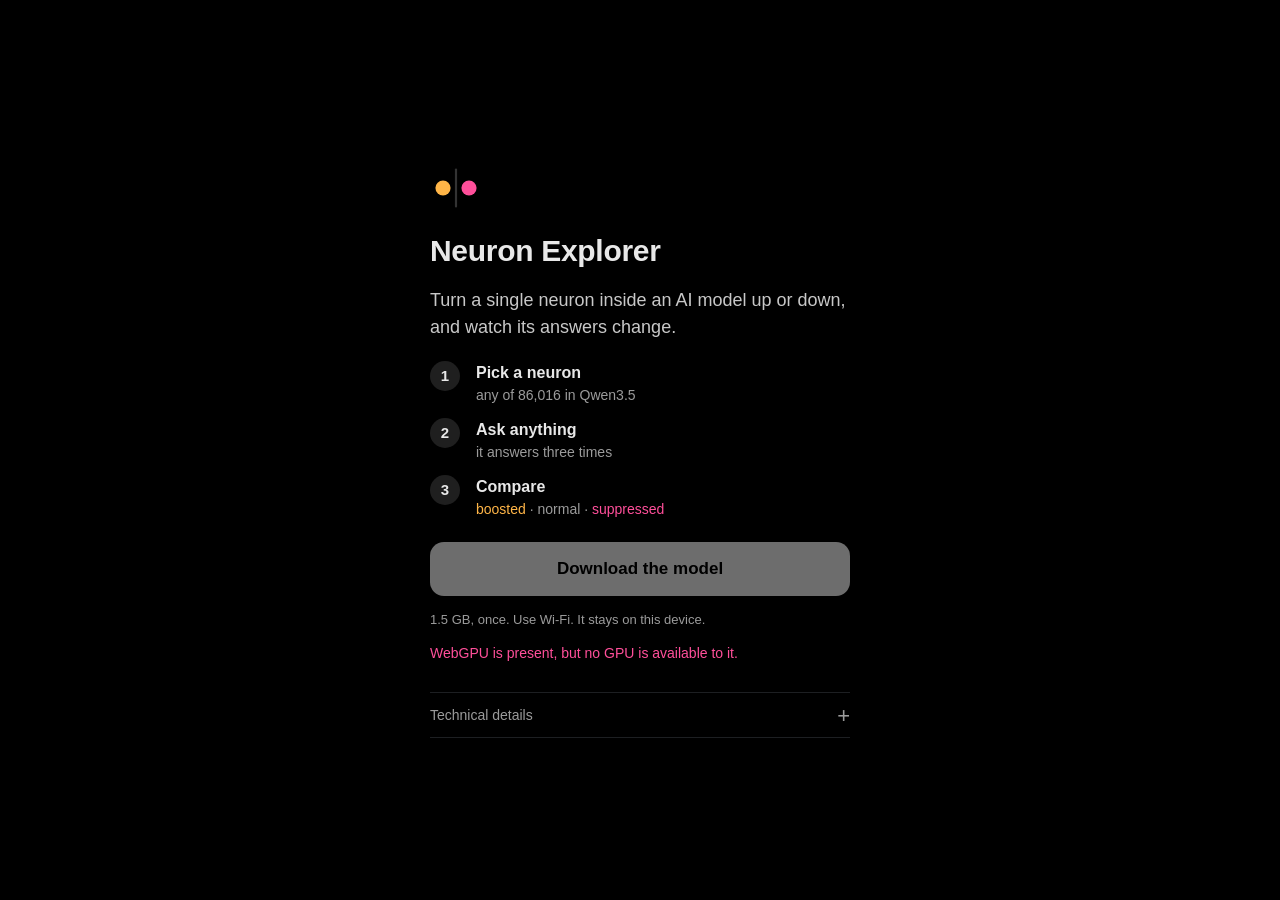
<file: index.html>
<!doctype html>
<html lang="en" data-layout="narrow">
<head>
<meta charset="utf-8">
<meta name="viewport" content="width=device-width,initial-scale=1">
<meta name="theme-color" content="#000000">
<meta name="apple-mobile-web-app-capable" content="yes">
<meta name="apple-mobile-web-app-status-bar-style" content="black">
<meta name="apple-mobile-web-app-title" content="Neurons">
<title>Neuron Explorer</title>
<link rel="icon" href="data:image/svg+xml,%3Csvg xmlns=%22http://www.w3.org/2000/svg%22 viewBox=%220 0 16 16%22%3E%3Crect width=%2216%22 height=%2216%22 rx=%223%22 fill=%22%23151515%22/%3E%3Crect x=%227.4%22 y=%222%22 width=%221.2%22 height=%2212%22 fill=%22%23333%22/%3E%3Ccircle cx=%224.5%22 cy=%228%22 r=%222%22 fill=%22%23ffb547%22/%3E%3Ccircle cx=%2211.5%22 cy=%228%22 r=%222%22 fill=%22%23ff4f9a%22/%3E%3C/svg%3E">
<link rel="stylesheet" href="app/style.css">
</head>
<body>
<div id="app">

  <!-- Steer: the experiment. Right page when open, top half in portrait, its own tab on a narrow screen. -->
  <section id="steer" class="pane">
    <header class="top">
      <button id="who" class="who" type="button" aria-label="About this neuron">
        <span id="who-name">Neuron Explorer</span>
        <span id="who-sub"></span>
      </button>
      <button id="save" class="icon" type="button" aria-label="Save this neuron" hidden>☆</button>
    </header>
    <div id="busy" class="busy" hidden><i></i></div>
    <div id="stage">
      <div id="empty" class="empty">
        <h2>Choose a neuron to start</h2>
        <p>You ask a question once. The model answers three times: with the neuron <b class="up">boosted</b>,
          left <b>as is</b>, and <b class="down">suppressed</b>.</p>
        <button id="try-example" class="primary" type="button">Try an example</button>
        <button id="go-find" class="secondary" type="button">Find a neuron for a topic</button>
        <button id="go-scales" class="secondary" type="button">Steer along a scale</button>
        <button id="surprise" class="link" type="button">Surprise me</button>
      </div>
      <div id="lanes" hidden>
        <p id="asked" class="asked"></p>
        <article class="lane up" data-row="0"><h3>▲ Boosted <small class="dose"></small></h3><div class="say"></div></article>
        <article class="lane" data-row="1"><h3>Normal</h3><div class="say"></div></article>
        <article class="lane down" data-row="2"><h3>▼ Suppressed <small class="dose"></small></h3><div class="say"></div></article>
      </div>
    </div>
    <form id="composer" autocomplete="off">
      <div id="suggest" class="suggest"></div>
      <div class="ask">
        <input id="prompt" placeholder="Ask anything…" aria-label="Question" enterkeyhint="send">
        <button id="send" class="send" type="submit" aria-label="Ask">↑</button>
      </div>
      <div id="scale-vals" class="chips" role="group" aria-label="Point on the scale" hidden></div>
      <label class="strength"><span>Strength</span>
        <input id="strength" type="range" min="0" max="2" step="0.05" value="0.8" aria-label="Strength">
        <output id="strength-v">0.8</output></label>
    </form>
  </section>

  <!-- Explore: choose and understand neurons. Left page when open, bottom half in portrait. -->
  <section id="explore" class="pane">
    <header class="top">
      <div class="seg" id="xtabs" role="tablist">
        <button data-x="about" type="button" role="tab">Neuron</button><button data-x="find" type="button" role="tab" class="on">Find</button><button data-x="browse" type="button" role="tab">Browse</button>
      </div>
    </header>

    <div class="xpane" id="x-about">
      <p id="about-none" class="hint">No neuron chosen yet. Find one, or browse.</p>
      <div id="about" hidden>
        <h2 id="a-title"></h2>
        <p id="a-sub" class="fine"></p>
        <input id="a-name" placeholder="Give it a name (optional)" aria-label="Neuron name" enterkeyhint="done">
        <div class="fact"><h4>Boosting it favors words like</h4><div id="a-up" class="words"></div></div>
        <div class="fact"><h4>Suppressing it favors</h4><div id="a-down" class="words"></div></div>
        <details id="d-fires"><summary>Where it fires</summary><div id="a-fires" class="more"></div></details>
        <details id="d-read"><summary>Test it on your own text</summary>
          <div class="more">
            <form id="read-form" class="ask"><input id="read-text" placeholder="Type a sentence…" aria-label="Text to read" enterkeyhint="go"><button id="read-go" class="secondary small" type="submit">Read</button></form>
            <div id="read-out" class="toks"></div>
          </div>
        </details>
        <details id="d-next"><summary>Effect on the next word</summary><div id="a-next" class="more"></div></details>
        <details id="d-links"><summary>Connected neurons</summary><ol id="a-links" class="list more"></ol></details>
        <details id="d-adv"><summary>Advanced</summary>
          <div class="more">
            <div class="opt"><span>Strength means</span>
              <span class="seg small" id="mode"><button type="button" data-m="add" class="on">push</button><button type="button" data-m="mul">multiply</button></span></div>
            <label class="opt"><span>Keep the conversation going</span><input id="keep" type="checkbox"></label>
            <p id="a-tech" class="fine mono"></p>
          </div>
        </details>
      </div>
    </div>

    <div class="xpane on" id="x-find">
      <div class="seg small wide" id="find-mode"><button type="button" data-f="goal" class="on">Steer toward</button><button type="button" data-f="text">Reacts to</button><button type="button" data-f="scales">Scales</button></div>

      <div id="f-goal">
        <form id="goal-form">
          <p class="hint">Name a topic. Neurons are tested by pushing them, not by how much they fire.</p>
          <div class="ask"><input id="goal-text" placeholder="e.g. the ocean, cooking, music" aria-label="Topic to steer toward" enterkeyhint="search"><button id="goal-go" class="send" type="submit" aria-label="Find neurons">→</button></div>
        </form>
        <div id="goal-words" class="words small"></div>
        <p id="goal-note" class="fine"></p>
        <ol id="goal-rows" class="list"></ol>
        <details id="goal-how"><summary>How neurons are picked</summary>
          <div class="more fine">
            <p>1. The topic becomes a set of words the model treats as close to it (its own embedding space).</p>
            <p>2. All 86,016 neurons are scored by how directly what they write favors those words, layer by layer.</p>
            <p>3. The best candidates are actually pushed in two short sentences. Kept: the ones that make the topic's words more likely, ranked by how much probability moves to them. Pushes that shake everything else (high KL) tend to derail into repetition, so each gets a gentler recommended strength.</p>
            <p>4. The top ones start a short story at that strength, so you can see the effect before choosing.</p>
          </div>
        </details>
      </div>

      <div id="f-scales" hidden>
        <p class="hint">Word families this model keeps in order, from the smallest or earliest to the largest or latest. Steering moves the answer to one word's average, either through the real words or along a straight line between the ends.</p>
        <ol id="scale-rows" class="list"></ol>
        <details id="scales-how"><summary>Where these come from</summary>
          <div class="more fine">
            <p>Each scale's words were put into eight template sentences, and the model's internal state at the word was averaged. The averages line up in the scale's order, in both Qwen3.5-0.8B and Qwen3.5-2B; days of the week form a circle (tools/shapes/family_sweep.py).</p>
            <p>A word's average minus the scale's mean is the push. It is added after one layer at every token, scaled by Strength.</p>
            <p>A straight line from the first word's average to the last skips most of the middle words. So in-between points only come out right when you step through the real words (tools/find_scales.py).</p>
          </div>
        </details>
      </div>

      <div id="f-text" hidden>
        <form id="find-form">
          <p class="hint">Type any text. See which neurons fire most on it. (Firing is not the same as steering: try Steer toward for that.)</p>
          <textarea id="find-text" rows="2" spellcheck="false" placeholder="e.g. I can't wait for the weekend!" aria-label="Text to search with"></textarea>
          <button id="find-go" class="primary" type="submit">Find neurons</button>
        </form>
        <p id="find-note" class="fine"></p>
        <div id="find-toks" class="toks"></div>
        <ol id="find-rows" class="list"></ol>
        <details id="find-filters" hidden><summary>Filters</summary>
          <div class="more">
            <div class="opt"><span>Reacts</span><span class="seg small" id="find-sign"><button type="button" data-s="both" class="on">either way</button><button type="button" data-s="+">up</button><button type="button" data-s="-">down</button></span></div>
            <div class="opt"><span>Layers</span><span><input id="find-lo" class="num" value="0" inputmode="numeric" aria-label="from layer"> to <input id="find-hi" class="num" value="23" inputmode="numeric" aria-label="to layer"></span></div>
          </div>
        </details>
      </div>
    </div>

    <div class="xpane" id="x-browse">
      <h4 class="label">Your neurons</h4>
      <ol id="saved-rows" class="list"></ol>
      <h4 class="label">All 86,016 neurons</h4>
      <p class="fine" id="map-legend">Each band is one of the 24 layers. Tap a band, then slide across it.</p>
      <div class="mapwrap"><canvas id="map"></canvas><div id="map-tip" class="tip" hidden></div></div>
      <form id="goto" class="goto">
        <label>Layer <input id="go-l" class="num" inputmode="numeric" aria-label="layer"></label>
        <label>Neuron <input id="go-n" class="num wide" inputmode="numeric" aria-label="neuron"></label>
        <button class="secondary small" type="submit">Open</button>
      </form>
    </div>
  </section>

  <nav id="tabbar">
    <button data-p="steer" class="on" type="button">Steer</button><button data-p="explore" type="button">Explore</button>
  </nav>
</div>

<div id="toast" role="status" hidden></div>

<div id="welcome">
  <div class="w-card">
    <svg class="w-mark" viewBox="0 0 48 48" aria-hidden="true"><rect x="23" y="6" width="2" height="36" rx="1" fill="#333"/><circle cx="12" cy="24" r="7" fill="#ffb547"/><circle cx="36" cy="24" r="7" fill="#ff4f9a"/></svg>
    <h1>Neuron Explorer</h1>
    <p class="lede">Turn a single neuron inside an AI model up or down, and watch its answers change.</p>
    <ol class="steps">
      <li><b>Pick a neuron</b><span>any of 86,016 in Qwen3.5</span></li>
      <li><b>Ask anything</b><span>it answers three times</span></li>
      <li><b>Compare</b><span><i class="up">boosted</i> · normal · <i class="down">suppressed</i></span></li>
    </ol>
    <button id="w-go" class="primary big" type="button">Download the model</button>
    <p id="w-note" class="fine">1.5 GB, once. Use Wi-Fi. It stays on this device.</p>
    <div id="w-progress" hidden><div class="meter"><i></i></div><p id="w-msg" class="fine"></p></div>
    <p id="w-err" class="err" hidden></p>
    <details id="w-more"><summary>Technical details</summary>
      <ul id="w-facts" class="fine"></ul>
      <button id="w-forget" class="link" type="button" hidden>Remove the downloaded model</button>
    </details>
  </div>
</div>

<script type="module" src="app/main.js"></script>
</body>
</html>
</file>
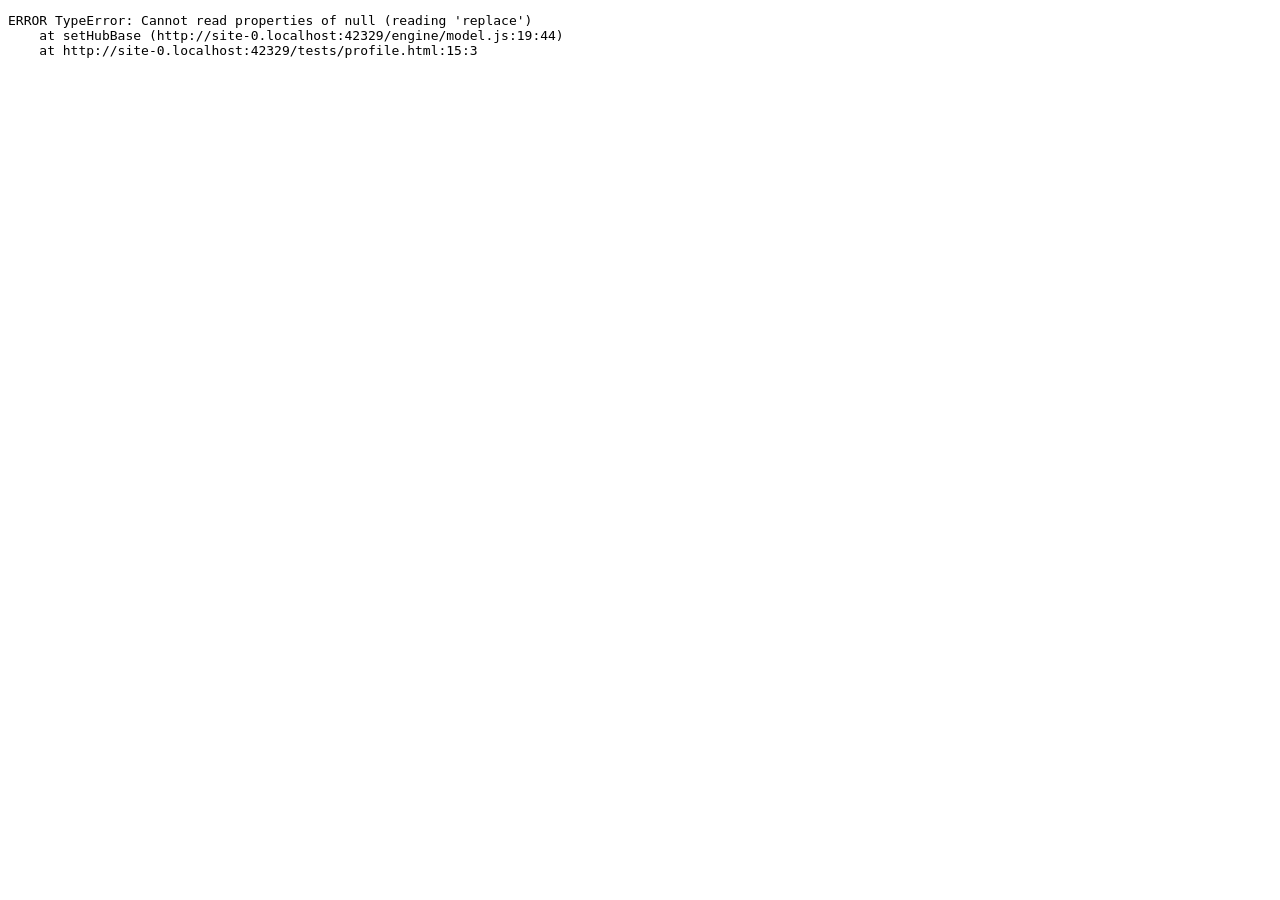
<file: tests/profile.html>
<!doctype html>
<meta charset="utf-8">
<title>kernel profile</title>
<pre id="log"></pre>
<script type="module">
// Times each kind of kernel of one forward pass (all layers), for decode (3 rows x 1 token) and a short prefill.
import { Model, setHubBase } from "../engine/model.js";
import * as K from "../engine/kernels.js";
import * as Q from "../engine/kernels_qwen35.js";
import { F } from "../engine/gpu.js";
const q = new URLSearchParams(location.search);
const log = (...a) => { document.getElementById("log").textContent += a.join(" ") + "\n"; console.log(...a); };
window.__done = false;
try {
  setHubBase(q.get("hub"));
  const m = await Model.load("Qwen/Qwen3.5-0.8B", { cache: false });
  m.alloc(3, 256, 32);
  const g = m.gpu, st = m.st;
  const time = async (name, fn, reps = 1) => {
    await g.idle();
    const t0 = performance.now();
    for (let i = 0; i < reps; i++) fn();
    await g.idle();
    const ms = (performance.now() - t0) / reps;
    log(name.padEnd(34), ms.toFixed(0).padStart(8), "ms");
    return ms;
  };
  for (const [M, T, rows] of [[3, 1, 3], [16, 16, 1]]) {
    log(`--- M=${M} (${rows} rows x ${T} tokens), all 24 layers ---`);
    g.write(st.ids, new Uint32Array(M));
    g.write(st.pos, new Uint32Array(4));
    await time("gather (embed)", () => g.run("gather", K.gather, [st.ids, m.embed.w, m.embed.s, st.x], M, [M, m.H, F(1), 0]));
    await time("rmsnorm x48", () => { for (const ly of m.layers) { m._norm(st.x, ly.inNormB, st.xn, M, m.H); m._norm(st.x, ly.postNormB, st.xn, M, m.H); } });
    await time("proj (qkv|z|b|a / q|k|v)", () => { for (const ly of m.layers) m._mm(st.xn, ly.proj, st.y, M); });
    const lin = m.layers.map((ly, l) => [ly, l]).filter(([ly]) => ly.lin), full = m.layers.map((ly, l) => [ly, l]).filter(([ly]) => !ly.lin);
    await time("conv x18", () => { for (const [ly, l] of lin) g.run(`conv${m.KS}`, Q.conv(m.KS), [st.y, ly.convB, st.lin[l].conv, st.c], [Math.ceil(m.C / 256), M], [T, m.C, m.Wlin, 0]); });
    await time("conv state x18", () => { for (const [ly, l] of lin) g.run(`convst${m.KS}`, Q.convState(m.KS), [st.y, st.lin[l].conv], [Math.ceil(m.C / 256), rows], [T, m.C, m.Wlin, 0, rows, 0, 0, 0]); });
    await time("delta rule x18", () => { for (const [ly, l] of lin) g.run("delta", Q.delta, [st.c, st.y, ly.alogB, ly.dtbB, ly.gnormB, ly.headScaleB, st.lin[l].S, st.o], [m.Hv, rows], [T, m.Hk, m.Hv, m.dk, m.dv, m.Wlin, m.C, 0, F(m.eps), m.Kd, 0, 0]); });
    await time("attn prep x6", () => { for (const [ly, l] of full) g.run("attnprep", Q.attnPrep, [st.y, ly.qNormB, ly.kNormB, st.pos, st.q, st.kv[l].k, st.kv[l].v], [M, m.nh + m.nkv], [T, m.nh, m.nkv, m.hd, m.rot, m.maxLen, 0, F(m.eps), F(m.theta), m.Wfull, 0, 0]); });
    await time("attention x6", () => { for (const [ly, l] of full) g.run("attn", Q.attention, [st.q, st.kv[l].k, st.kv[l].v, st.pos, st.y, st.sc, st.o], [M, m.nh], [T, m.nh, m.nkv, m.hd, m.maxLen, 0, F(1 / Math.sqrt(m.hd)), m.Wfull]); });
    await time("out proj (+residual)", () => { for (const ly of m.layers) m._mm(st.o, ly.out, st.x, M, true); });
    await time("gate|up", () => { for (const ly of m.layers) m._mm(st.xn, ly.gu, st.y, M); });
    await time("swiglu + hook x24", () => { for (const ly of m.layers) g.run("swiglu", Q.swiglu(false), [st.y, m.noPush, st.a], [Math.ceil(m.I / 256), M], [M, m.I, T, 0, 0, 0, 0, 0]); });
    await time("down (+residual)", () => { for (const ly of m.layers) m._mm(st.a, ly.down, st.x, M, true); });
    if (M <= 4) await time("lm_head (248k x 1024) + argmax", () => { m._logits(M); g.run("argmax", K.argmax, [st.logits, st.amax], M, [m.V, 0, 0, 0]); });
  }
  window.__ok = true;
} catch (e) { log("ERROR", e.stack || e); }
window.__done = true;
</script>
</file>
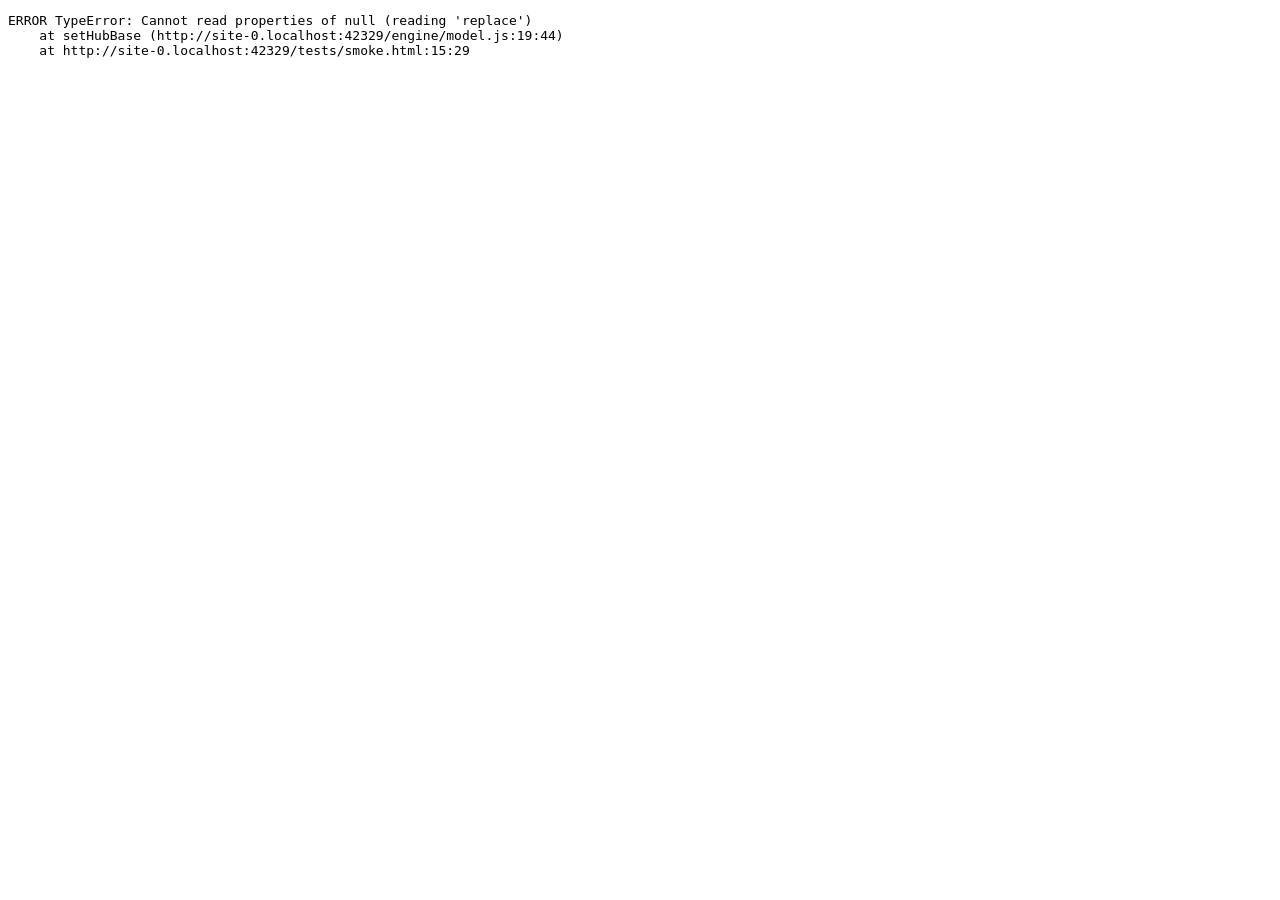
<file: tests/smoke.html>
<!doctype html>
<meta charset="utf-8">
<title>explorer smoke test</title>
<pre id="log"></pre>
<script type="module">
// Exercises every Explorer operation once with tiny inputs (runtime errors, shapes), loaded by tests/smoke.mjs.
import { Model, setHubBase } from "../engine/model.js";
import { Tokenizer } from "../engine/tokenizer.js";
import { Explorer } from "../engine/analysis.js";
const q = new URLSearchParams(location.search);
const log = (...a) => { document.getElementById("log").textContent += a.join(" ") + "\n"; console.log(...a); };
const t = async (name, fn) => { const t0 = performance.now(); const r = await fn(); log(`ok ${name} (${((performance.now() - t0) / 1000).toFixed(0)}s)`); return r; };
window.__done = false;
try {
  const hub = q.get("hub"); setHubBase(hub);
  const repo = "Qwen/Qwen3.5-0.8B";
  const tok = await Tokenizer.fromUrl(`${hub}/${repo}/resolve/main/tokenizer.json`);
  const m = await Model.load(repo, { cache: false });
  m.alloc(3, 256, 32);
  const ex = new Explorer(m, tok);
  const r = await t("read", () => ex.read(5, 10, "Hi there", { chat: false }));
  log("  read acts", r.acts.map(a => a.toFixed(3)).join(" "), "units", r.units.map(u => JSON.stringify(u.text)).join(" "));
  const ids = await t("readIds", () => ex.readIds(5, 10, r.ids));
  log("  readIds same as read:", ids.every((a, i) => Math.abs(a - r.acts[i]) < 1e-5));
  const act = await t("activations", () => ex.activations("Hello world", { chat: false }));
  log("  T", act.T, "acts", act.acts.length, "=", m.L * act.T * m.I, "| L5 N10 matches read:", Math.abs(act.acts[(5 * act.T + 0) * m.I + 10] - r.acts[0]) < 0.05 || "(different text)");
  const top = ex.topAt(act, -1, { limit: 5 });
  log("  top (raw)", JSON.stringify(top.slice(0, 3)));
  await t("calibrate", () => ex.calibrate(["one two three four five six seven eight nine ten eleven twelve"], {}));
  const ctx = ex.contexts(top[0].layer, top[0].n);
  log("  contexts", JSON.stringify(ctx).slice(0, 200), "| scaled score", ex.scoreOf(top[0].layer, top[0].n, top[0].act).toFixed(3));
  const deltas = [[], [], []];
  const out = await t("steer (mul, 2 tokens)", () => ex.steer({
    pushes: [{ layer: 12, n: 1234, dose: 4, mode: "mul" }],
    rowsMessages: [0, 1, 2].map(() => [{ role: "user", content: "Hi" }]), maxNew: 2, onDelta: (row, d) => deltas[row].push(d),
  }));
  log("  steer texts", JSON.stringify(out), "deltas", JSON.stringify(deltas));
  window.__ok = true;
} catch (e) { log("ERROR", e.stack || e); }
window.__done = true;
</script>
</file>
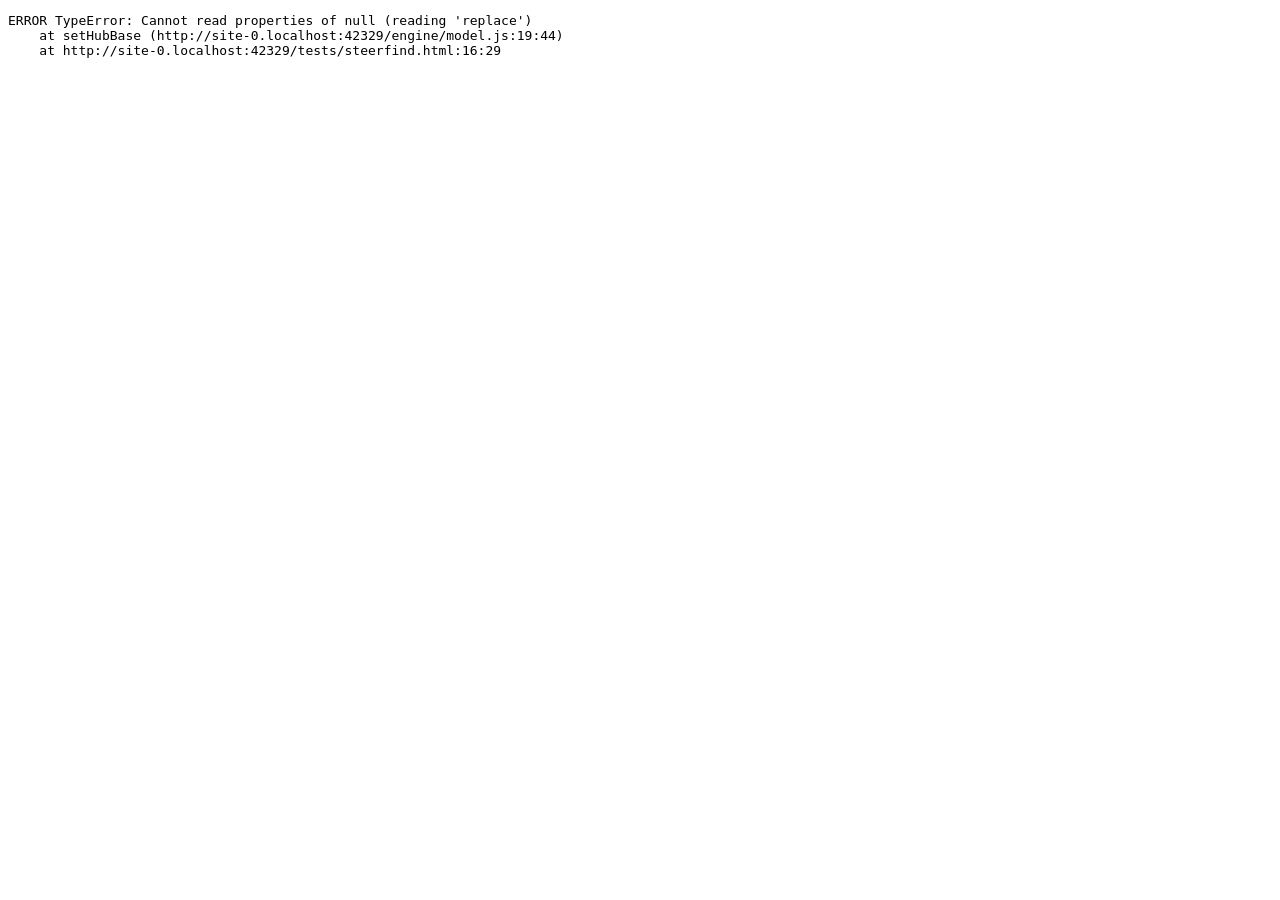
<file: tests/steerfind.html>
<!doctype html>
<meta charset="utf-8">
<title>steer-toward check</title>
<pre id="log"></pre>
<script type="module">
// Loaded by tests/steerfind.mjs. Checks the topic search on the WebGPU engine: batched multi-row prefill equals
// single-row prefill (with a different push per row), then concept / shortlist / probe / preview for "the ocean",
// to compare with the PyTorch prototype in tools/find_steering.py.
import { Model, setHubBase } from "../engine/model.js";
import { Tokenizer } from "../engine/tokenizer.js";
import { Explorer } from "../engine/analysis.js";
const q = new URLSearchParams(location.search);
const log = (...a) => { document.getElementById("log").textContent += a.join(" ") + "\n"; console.log(...a); };
window.__done = false;
try {
  const hub = q.get("hub"); setHubBase(hub);
  const tok = await Tokenizer.fromUrl(`${hub}/Qwen/Qwen3.5-0.8B/resolve/main/tokenizer.json`);
  const m = await Model.load("Qwen/Qwen3.5-0.8B", { cache: false });
  m.alloc(3, 256, 64);
  const ex = new Explorer(m, tok);
  let t0 = performance.now();
  await ex.init(); await ex.writeNorms();
  log("init", ((performance.now() - t0) / 1000).toFixed(0), "s");
  if (!q.has("only")) {
  // 1. batched rows == single rows, each row with its own push
  const ids = tok.encode("My favorite thing in the world is", { special: false });
  const unit = (l, n) => ex.residP50[l] / ex.colNorm.get(l * 1e6 + n);
  const pushes = { 21: [{ n: 3399, mode: "add", vals: [0.8 * unit(21, 3399), 0, 0, 0] }], 20: [{ n: 1880, mode: "add", vals: [0, -0.8 * unit(20, 1880), 0, 0] }] };
  for (let r = 0; r < 3; r++) m.reset(r);
  m._forward([...ids, ...ids, ...ids], 0, 3, ids.length, { pushes }); m._logits(3);
  const batched = new Float32Array(await m.gpu.read(m.st.logits, 3 * m.V * 4));
  let worst = 0;
  for (let r = 0; r < 3; r++) {
    m.reset(r); m.prefill(r, ids, { pushes });
    const single = await m.logitsRow(r);
    for (let i = 0; i < m.V; i += 97) worst = Math.max(worst, Math.abs(single[i] - batched[r * m.V + i]));
  }
  log("batched vs single-row prefill, max |logit diff|:", worst.toExponential(2));
  // 2. concept, shortlist
  t0 = performance.now();
  const c = await ex.concept("the ocean");
  log("concept", ((performance.now() - t0) / 1000).toFixed(0), "s:", c.targets.map(t => JSON.stringify(t.text)).join(" "));
  t0 = performance.now();
  const sl = await ex.shortlist(c);
  const has = (l, n, s) => sl.some(x => x.layer === l && x.n === n && x.sign === s);
  log("shortlist", ((performance.now() - t0) / 1000).toFixed(0), "s:", sl.length, "candidates; has L21N3399+", has(21, 3399, 1), "L20N1880-", has(20, 1880, -1), "L23N179-", has(23, 179, -1));
  log("  top by z:", sl.sort((a, b) => b.z - a.z).slice(0, 8).map(x => `L${x.layer}N${x.n}${x.sign > 0 ? "+" : "-"}(${x.z.toFixed(1)})`).join(" "));
  // 3. probe known neurons (prototype, float32: L21N3399+ gain 6.32 kl 0.89; L20N1880- 7.76 / 2.55; L23N179- 8.65 / 8.58; naive L0N56- 0.24 / 0.35)
  t0 = performance.now();
  const known = [{ layer: 21, n: 3399, sign: 1 }, { layer: 20, n: 1880, sign: -1 }, { layer: 23, n: 179, sign: -1 }, { layer: 0, n: 56, sign: -1 }];
  const pr = await ex.probe(known, c);
  log("probe", ((performance.now() - t0) / 1000).toFixed(0), "s");
  for (const r of pr) log(`  L${r.layer}N${r.n}${r.sign > 0 ? "+" : "-"} gain ${r.gain.toFixed(2)} dp ${r.dp.toFixed(3)} kl ${r.kl.toFixed(2)} rec ${r.rec} adds ${r.adds.join(" ")}`);
  if (!q.has("noprev")) {
  // 4. preview for the top three
  t0 = performance.now();
  await ex.preview(pr.slice(0, 3), c, { maxNew: +(q.get("new") || 20) });
  log("preview", ((performance.now() - t0) / 1000).toFixed(0), "s");
  for (const r of pr.slice(0, 3)) log(`  L${r.layer}N${r.n} @${r.rec} hits ${r.hits} repeats ${r.repeats.toFixed(2)}: ${JSON.stringify(r.preview)}`);
  }
  }
  // 5. the whole search as the app runs it, for ?topic= (shortlist -> probe the top ?probe= by z -> preview the best 3)
  const topic = q.get("topic");
  if (topic) {
    t0 = performance.now();
    const c2 = await ex.concept(topic);
    log(`[${topic}] looking for:`, c2.display.join(" "), `| ${c2.targets.length} weighted targets`);
    const cands = (await ex.shortlist(c2)).sort((a, b) => b.z - a.z).slice(0, +(q.get("probe") || 6));
    const res = await ex.probe(cands, c2);
    const good = res.filter(r => r.gain > 0.3 && r.dp > 1e-4).slice(0, 3);
    await ex.preview(good, c2, { maxNew: +(q.get("new") || 20) });
    log(`[${topic}] search ${((performance.now() - t0) / 1000).toFixed(0)} s`);
    for (const r of res) log(`  L${r.layer}N${r.n}${r.sign > 0 ? "+" : "-"} gain ${r.gain.toFixed(2)} kl ${r.kl.toFixed(2)} rec ${r.rec} adds ${r.adds.join(" ")}` +
      (r.preview != null ? ` | hits ${r.hits} repeats ${r.repeats.toFixed(2)}: ${JSON.stringify(r.preview)}` : ""));
  }
  window.__ok = true;
} catch (e) { log("ERROR", e.stack || e); }
window.__done = true;
</script>
</file>
<file: app/style.css>
:root {
  --bg: #000;
  --surface: #0b0d0f;
  --raise: rgba(255, 255, 255, 0.07);
  --raise2: rgba(255, 255, 255, 0.12);
  --ink: #e8e8e8;
  --dim: #9b9b9b;
  --faint: #5c5c5c;
  --line: #1d1f22;
  --up: #ffb547;
  --down: #ff4f9a;
  --accent: #38c8ff;
  --font: -apple-system, BlinkMacSystemFont, "Inter", "Segoe UI", sans-serif;
  --mono: ui-monospace, "SF Mono", Menlo, monospace;
  --split-a: 50vw;
  --split-b: 50vw;
  --fold: 0px;
  color-scheme: dark;
}
* { box-sizing: border-box; }
[hidden] { display: none !important; }
/* Safari on iPhone Duo fills the outer display's side-control strip with the page background: keep it black */
html, body { margin: 0; height: 100%; background: var(--bg); color: var(--ink); font: 16px/1.5 var(--font); overflow: hidden; -webkit-text-size-adjust: 100%; }
button, input, textarea { font: inherit; color: inherit; }
button { background: none; border: 0; padding: 0; cursor: pointer; -webkit-tap-highlight-color: transparent; touch-action: manipulation; }
input, textarea { background: var(--raise); border: 0; border-radius: 12px; padding: 11px 14px; outline: none; min-width: 0; font-size: 16px; /* 16px: no iOS zoom on focus */ }
input:focus-visible, textarea:focus-visible, button:focus-visible { outline: 2px solid var(--accent); outline-offset: 1px; }
textarea { resize: none; width: 100%; line-height: 1.4; }
a { color: var(--accent); }
h1, h2, h3, h4, p { margin: 0; }
.mono { font-family: var(--mono); }
.up { color: var(--up); } .down { color: var(--down); }
.fine { font-size: 13px; color: var(--dim); }
.hint { font-size: 14px; color: var(--dim); }
.err { color: var(--down); font-size: 14px; white-space: pre-wrap; }
.label { font-size: 12px; font-weight: 600; color: var(--dim); text-transform: uppercase; letter-spacing: .06em; margin: 22px 0 8px; }

/* buttons */
.primary { background: #f2f2f2; color: #000; font-weight: 600; border-radius: 14px; min-height: 48px; padding: 0 20px; }
.primary.big { min-height: 54px; font-size: 17px; }
.primary:disabled { opacity: .45; }
.secondary { background: var(--raise); color: var(--ink); font-weight: 500; border-radius: 14px; min-height: 48px; padding: 0 18px; }
.secondary.small { min-height: 44px; border-radius: 12px; padding: 0 14px; font-size: 15px; }
.link { color: var(--accent); min-height: 44px; padding: 0 6px; font-weight: 500; }
.icon { width: 44px; height: 44px; font-size: 22px; color: var(--dim); border-radius: 22px; flex: none; }
.icon.on { color: var(--up); }
.seg { display: inline-flex; background: var(--raise); border-radius: 12px; padding: 3px; flex: none; }
.seg button { padding: 7px 14px; border-radius: 9px; color: var(--dim); font-size: 15px; font-weight: 500; min-height: 38px; }
.seg button.on { background: var(--raise2); color: var(--ink); }
.seg.small button { padding: 5px 10px; font-size: 14px; min-height: 34px; }

/* ---------- layout ---------- */
#app { position: fixed; inset: 0; display: grid; padding: env(safe-area-inset-top) env(safe-area-inset-right) env(safe-area-inset-bottom) env(safe-area-inset-left); }
.pane { display: flex; flex-direction: column; min-width: 0; min-height: 0; overflow: hidden; background: var(--surface); }
.top { display: flex; align-items: center; gap: 8px; padding: 8px 12px 8px 16px; min-height: 60px; flex: none; }

/* narrow (outer display, split view): one pane at a time, two tabs at the bottom */
html[data-layout=narrow] #app { grid-template-rows: 1fr auto; grid-template-areas: "main" "nav"; }
html[data-layout=narrow] .pane { grid-area: main; display: none; }
html[data-layout=narrow] .pane.active { display: flex; }
#tabbar { grid-area: nav; display: none; background: var(--surface); border-top: 1px solid var(--line); }
html[data-layout=narrow] #tabbar { display: flex; }
#tabbar button { flex: 1; min-height: 54px; color: var(--dim); font-size: 15px; font-weight: 600; }
#tabbar button.on { color: var(--ink); }

/* wide / book (inner display, landscape): Explore on the left page, Steer on the right, the fold between */
html[data-layout=wide] #app, html[data-layout=book] #app {
  grid-template-columns: calc(var(--split-a) - env(safe-area-inset-left)) var(--fold) 1fr;
  grid-template-areas: "explore . steer";
}
html[data-layout=wide] #explore, html[data-layout=book] #explore { grid-area: explore; }
html[data-layout=wide] #steer, html[data-layout=book] #steer { grid-area: steer; }

/* tall / laptop (inner display, portrait): Steer on top (the screen), Explore and the question below (the deck) */
html[data-layout=tall] #app, html[data-layout=laptop] #app {
  grid-template-rows: calc(var(--split-a) - env(safe-area-inset-top)) var(--fold) 1fr;
  grid-template-areas: "steer" "." "explore";
}
html[data-layout=tall] #steer, html[data-layout=laptop] #steer { grid-area: steer; }
html[data-layout=tall] #explore, html[data-layout=laptop] #explore { grid-area: explore; }

/* ---------- steer ---------- */
.who { flex: 1; min-width: 0; text-align: left; display: flex; flex-direction: column; min-height: 44px; justify-content: center; border-radius: 10px; padding: 2px 0; }
#who-name { font-size: 19px; font-weight: 650; white-space: nowrap; overflow: hidden; text-overflow: ellipsis; }
#who-name::after { content: " ›"; color: var(--faint); font-weight: 400; }
.who.none #who-name::after { content: ""; }
#who-sub { font-size: 13px; color: var(--dim); }
.busy { height: 2px; flex: none; overflow: hidden; background: var(--line); }
.busy i { display: block; height: 100%; width: 30%; background: var(--accent); animation: slide 1.2s ease-in-out infinite; }
@keyframes slide { from { transform: translateX(-100%); } to { transform: translateX(340%); } }
#stage { flex: 1; min-height: 0; overflow-y: auto; -webkit-overflow-scrolling: touch; container-type: inline-size; padding: 4px 16px 16px; }

.empty { max-width: 440px; margin: 0 auto; padding: 24px 0 8px; display: flex; flex-direction: column; gap: 12px; }
.empty h2 { font-size: 22px; }
.empty p { color: var(--dim); margin-bottom: 8px; }

.asked { color: var(--dim); font-size: 15px; margin: 4px 0 12px; }
.asked b { color: var(--ink); font-weight: 600; }
.asked .ex { display: block; color: var(--accent); font-size: 14px; margin-top: 2px; }
.lane { border-radius: 14px; background: var(--raise); padding: 12px 14px 14px; margin-bottom: 10px; border-left: 3px solid var(--faint); }
.lane.up { border-left-color: var(--up); }
.lane.down { border-left-color: var(--down); }
.lane h3 { font-size: 13px; font-weight: 600; color: var(--dim); margin-bottom: 6px; }
.lane.up h3 { color: var(--up); } .lane.down h3 { color: var(--down); }
.lane h3 small { font-weight: 500; opacity: .8; font-family: var(--mono); font-size: 12px; }
.say { white-space: pre-wrap; overflow-wrap: anywhere; font-size: 16px; line-height: 1.5; min-height: 1.5em; color: var(--ink); }
.say .q { display: block; color: var(--dim); font-size: 14px; margin: 10px 0 2px; }
.say .q:first-child { margin-top: 0; }
.say.live::after { content: "▍"; color: var(--dim); }
.say.wait { color: var(--faint); }
/* enough width (inner display in portrait): the three answers side by side, each scrolling on its own */
@container (min-width: 600px) {
  #lanes:not([hidden]) { display: grid; grid-template-columns: repeat(3, minmax(0, 1fr)); grid-template-rows: auto 1fr; gap: 10px; height: 100%; }
  .asked { grid-column: 1 / -1; margin-bottom: 0; }
  .lane { margin: 0; overflow-y: auto; min-height: 0; }
}
html[data-layout=tall] #stage, html[data-layout=laptop] #stage { overflow: hidden; }

#composer { flex: none; padding: 8px 16px 12px; display: flex; flex-direction: column; gap: 8px; background: var(--surface); border-top: 1px solid var(--line); }
.suggest { display: flex; gap: 8px; overflow-x: auto; scrollbar-width: none; margin: 0 -16px; padding: 0 16px; }
.suggest::-webkit-scrollbar { display: none; }
.suggest button { flex: none; background: var(--raise); border-radius: 18px; padding: 8px 14px; font-size: 14px; color: var(--ink); min-height: 38px; white-space: nowrap; }
.ask { display: flex; gap: 8px; align-items: center; }
.ask input { flex: 1; border-radius: 22px; padding: 11px 16px; }
.send { width: 44px; height: 44px; border-radius: 22px; background: #f2f2f2; color: #000; font-size: 20px; font-weight: 700; flex: none; }
.send.stop { background: var(--raise2); color: var(--ink); font-size: 14px; }
.chips { display: flex; gap: 6px; overflow-x: auto; scrollbar-width: none; margin: 0 -16px; padding: 0 16px; }
.chips::-webkit-scrollbar { display: none; }
.chips button { flex: none; background: var(--raise); border-radius: 16px; padding: 6px 12px; font-size: 14px; color: var(--dim); min-height: 36px; white-space: nowrap; border: 1px solid transparent; }
.chips button.on { color: var(--ink); border-color: var(--up); background: var(--surface); font-weight: 600; }
.strength { display: flex; align-items: center; gap: 12px; font-size: 14px; color: var(--dim); min-height: 36px; }
.strength input { flex: 1; padding: 0; background: none; accent-color: var(--up); height: 32px; }
.strength output { font-family: var(--mono); color: var(--ink); width: 3.2em; text-align: right; }
/* stacked: the question and its controls live on the deck */
html[data-layout=tall] #explore #composer, html[data-layout=laptop] #explore #composer { border-top: 0; border-bottom: 1px solid var(--line); }

/* ---------- explore ---------- */
#explore .top { padding-left: 12px; }
#xtabs { width: 100%; }
#xtabs button { flex: 1; }
.xpane { display: none; flex: 1; min-height: 0; overflow-y: auto; -webkit-overflow-scrolling: touch; padding: 8px 16px 24px; }
.xpane.on { display: block; }

#about h2 { font-size: 22px; }
#a-name { width: 100%; margin: 14px 0 6px; }
.fact { margin-top: 14px; }
.fact h4 { font-size: 13px; color: var(--dim); font-weight: 500; margin-bottom: 6px; }
.words { display: flex; flex-wrap: wrap; gap: 6px; min-height: 28px; }
.words span { font: 14px var(--mono); background: var(--raise); border-radius: 8px; padding: 3px 9px; white-space: pre; }
details { border-top: 1px solid var(--line); margin-top: 14px; }
details:last-child { border-bottom: 1px solid var(--line); }
details summary { list-style: none; cursor: pointer; min-height: 50px; display: flex; align-items: center; justify-content: space-between; font-weight: 500; }
details summary::-webkit-details-marker { display: none; }
details summary::after { content: "+"; color: var(--dim); font-size: 22px; font-weight: 300; }
details[open] summary::after { content: "−"; }
.more { padding-bottom: 14px; }
.opt { display: flex; align-items: center; justify-content: space-between; gap: 12px; min-height: 48px; }
.opt input[type=checkbox] { width: 22px; height: 22px; accent-color: var(--accent); }
.num { width: 56px; text-align: center; padding: 8px 6px; font-family: var(--mono); }
.num.wide { width: 76px; }

#find-form { display: flex; flex-direction: column; gap: 10px; padding-top: 4px; }
#find-note { margin-top: 10px; min-height: 1em; }
.list { list-style: none; margin: 0; padding: 0; }
.list li { display: flex; flex-direction: column; gap: 2px; padding: 11px 4px; border-bottom: 1px solid var(--line); cursor: pointer; min-height: 48px; justify-content: center; }
.list li:active { background: var(--raise); }
.list li.on .t b { color: var(--up); }
.list li .t { display: flex; gap: 8px; align-items: baseline; }
.list li .t b { font-weight: 600; }
.list li .t .dim { color: var(--dim); font-size: 13px; }
.list li .t .r { margin-left: auto; font: 13px var(--mono); }
.list li .w { color: var(--dim); font-size: 13px; font-family: var(--mono); white-space: nowrap; overflow: hidden; text-overflow: ellipsis; }
.list .none { color: var(--dim); cursor: default; font-size: 14px; }

.toks { display: flex; flex-wrap: wrap; gap: 3px; padding: 10px 0; font: 15px/1.7 var(--mono); }
.toks span { padding: 1px 4px; border-radius: 5px; white-space: pre; cursor: pointer; }
.toks span.sel { outline: 2px solid var(--accent); }
.toks .cap { width: 100%; font: 13px var(--font); color: var(--dim); }
.ctx { font: 14px/1.6 var(--mono); padding: 10px 0; border-bottom: 1px solid var(--line); white-space: pre-wrap; overflow-wrap: anywhere; }
.ctx:last-child { border-bottom: 0; }

.mapwrap { position: relative; height: 340px; border-radius: 12px; overflow: hidden; background: #000; margin-top: 8px; }
#map { width: 100%; height: 100%; display: block; touch-action: none; }
.tip { position: absolute; z-index: 3; pointer-events: none; background: rgba(16,18,20,.96); border: 1px solid var(--line); border-radius: 10px; padding: 8px 10px; font: 12px var(--mono); max-width: 240px; }
.tip b { color: var(--ink); font-family: var(--font); font-size: 13px; }
.goto { display: flex; align-items: center; gap: 10px; margin-top: 12px; flex-wrap: wrap; font-size: 14px; color: var(--dim); }

/* ---------- toast ---------- */
#toast { position: fixed; left: 50%; bottom: calc(80px + env(safe-area-inset-bottom)); transform: translateX(-50%); z-index: 20; background: #f2f2f2; color: #000; border-radius: 14px; padding: 12px 16px; font-size: 15px; max-width: min(92vw, 420px); box-shadow: 0 10px 40px rgba(0,0,0,.6); display: flex; gap: 12px; align-items: center; }
#toast button { color: #0a6fd6; font-weight: 600; min-height: 32px; }

/* ---------- welcome ---------- */
#welcome { position: fixed; inset: 0; z-index: 10; background: var(--bg); display: flex; align-items: center; justify-content: center; padding: 24px 20px; overflow-y: auto; }
.w-card { width: 100%; max-width: 420px; display: flex; flex-direction: column; gap: 14px; margin: auto; }
.w-mark { width: 52px; height: 52px; }
#welcome h1 { font-size: 30px; letter-spacing: -.01em; }
.lede { font-size: 18px; color: #c8c8c8; }
.steps { list-style: none; counter-reset: s; margin: 6px 0 8px; padding: 0; display: flex; flex-direction: column; gap: 12px; }
.steps li { counter-increment: s; display: grid; grid-template-columns: 34px 1fr; grid-template-rows: auto auto; column-gap: 12px; }
.steps li::before { content: counter(s); grid-row: 1 / 3; width: 30px; height: 30px; border-radius: 15px; background: var(--raise2); display: flex; align-items: center; justify-content: center; font-weight: 600; font-size: 15px; }
.steps b { font-weight: 600; }
.steps span { color: var(--dim); font-size: 14px; }
.steps i { font-style: normal; }
.meter { height: 6px; background: var(--raise); border-radius: 3px; overflow: hidden; margin: 4px 0 8px; }
.meter i { display: block; height: 100%; width: 0; background: var(--accent); transition: width .25s; }
#w-more summary { font-size: 14px; color: var(--dim); font-weight: 400; min-height: 44px; }
#w-more ul { padding-left: 18px; line-height: 1.6; margin: 0 0 8px; }

/* ---------- find: steer toward ---------- */
.seg.wide { display: flex; margin: 4px 0 14px; }
.seg.wide button { flex: 1; }
#goal-form { display: flex; flex-direction: column; gap: 10px; }
#goal-go { font-size: 18px; }
.words.small { margin-top: 10px; gap: 4px; }
.words.small span { font-size: 12px; padding: 2px 7px; }
.words.small .lab { background: none; padding: 2px 0; color: var(--dim); font-family: var(--font); }
.list li .pv { font-size: 14px; color: var(--ink); font-style: italic; line-height: 1.45; margin-top: 2px; white-space: normal; overflow-wrap: anywhere; display: -webkit-box; -webkit-line-clamp: 3; -webkit-box-orient: vertical; overflow: hidden; }
.list li .pv.wait { color: var(--faint); font-style: normal; }
.list li .m { font-size: 12px; color: var(--dim); }
.list li .m .warn { color: var(--down); }
.list li .m .good { color: #7bd88f; }
#goal-how p { margin-bottom: 8px; }
</file>
